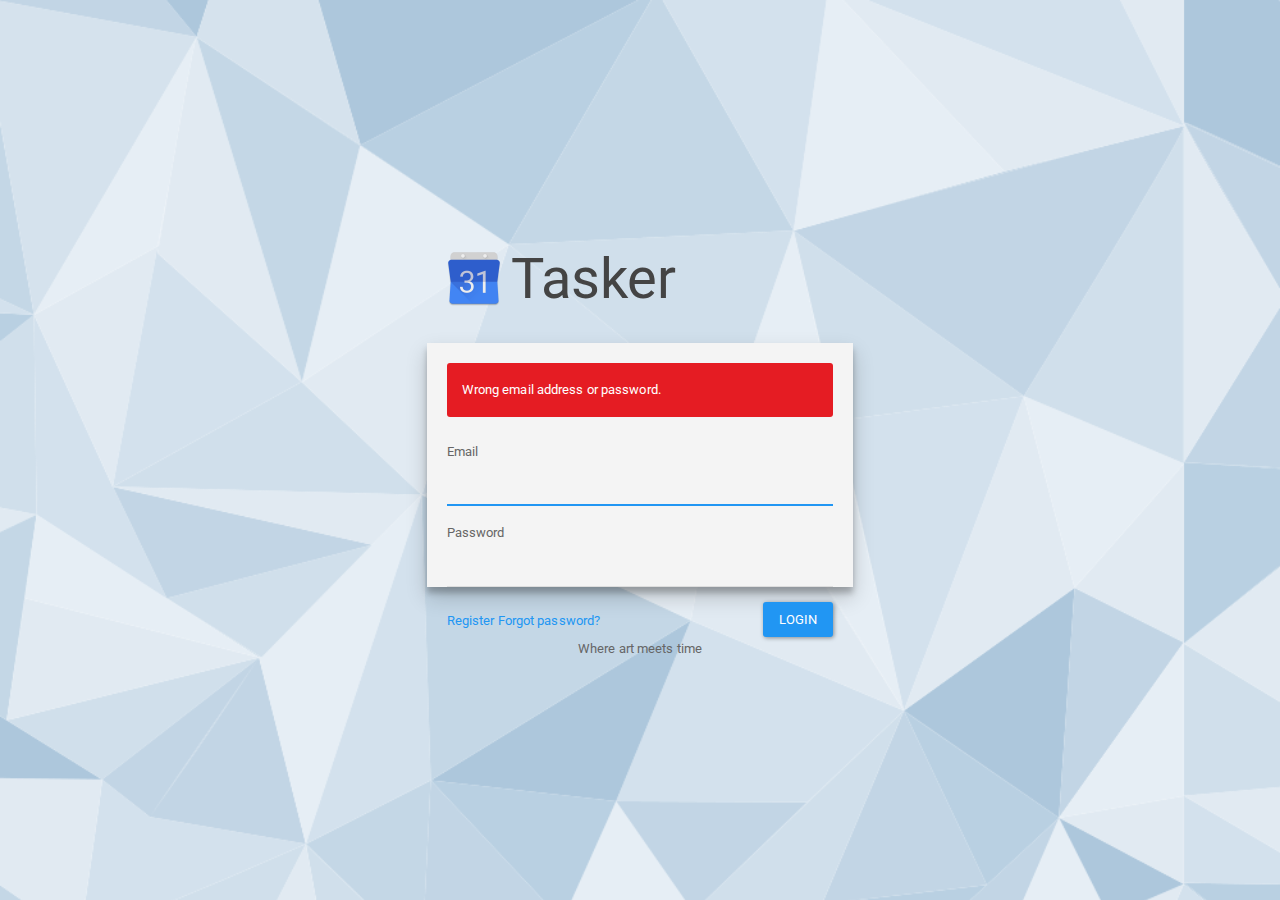
<file: design/login.html>
<!DOCTYPE html>
<html>

<head>
    <meta charset="utf-8">
    <meta name="viewport" content="width=device-width, initial-scale=1.0">
    <title>Tasker</title>
    <link rel="stylesheet" href="assets/bootstrap/css/bootstrap.min.css">
    <link rel="stylesheet" href="assets/css/styles.css">
    <link rel="stylesheet" href="assets/css/untitled.css">
</head>

<body>
    <div class="container-fluid" id="main-container">
        <div class="row" id="login-container">
            <div class="col-lg-4 col-lg-offset-4 col-md-6 col-md-offset-3 col-sm-8 col-sm-offset-2 col-xs-10 col-xs-offset-1" id="login-title-column">
                <div><img src="assets/img/calendar-icon.png" id="tasker-logo">
                    <h1 id="tasker-title">Tasker </h1>
                    <div id="clear-title"></div>
                </div>
            </div>
            <div class="col-lg-4 col-lg-offset-4 col-md-6 col-md-offset-3 col-sm-8 col-sm-offset-2 col-xs-10 col-xs-offset-1" id="login-column">
                <form method="post" target="_self">
                    <div class="alert alert-danger" role="alert"><span>Wrong email address or password.</span></div>
                    <div class="form-group">
                        <label class="control-label">Email </label>
                        <input class="form-control" type="email" name="email" required="" autofocus="">
                    </div>
                    <div class="form-group">
                        <label class="control-label">Password </label>
                        <input class="form-control" type="password" name="password" required="">
                    </div>
                    <div class="form-group"><span id="login-options"><a href="#">Register </a> <a href="#">Forgot password?</a></span>
                        <button class="btn btn-primary pull-right" type="submit" id="login-button">Login </button>
                    </div>
                </form>
            </div>
            <div class="col-lg-4 col-lg-offset-4 col-md-6 col-md-offset-3 col-sm-8 col-sm-offset-2 col-xs-10 col-xs-offset-1" id="login-message-column">
                <p class="text-center">Where art meets time</p>
            </div>
        </div>
    </div>
    <script src="assets/js/jquery.min.js"></script>
    <script src="assets/bootstrap/js/bootstrap.min.js"></script>
</body>

</html>
</file>
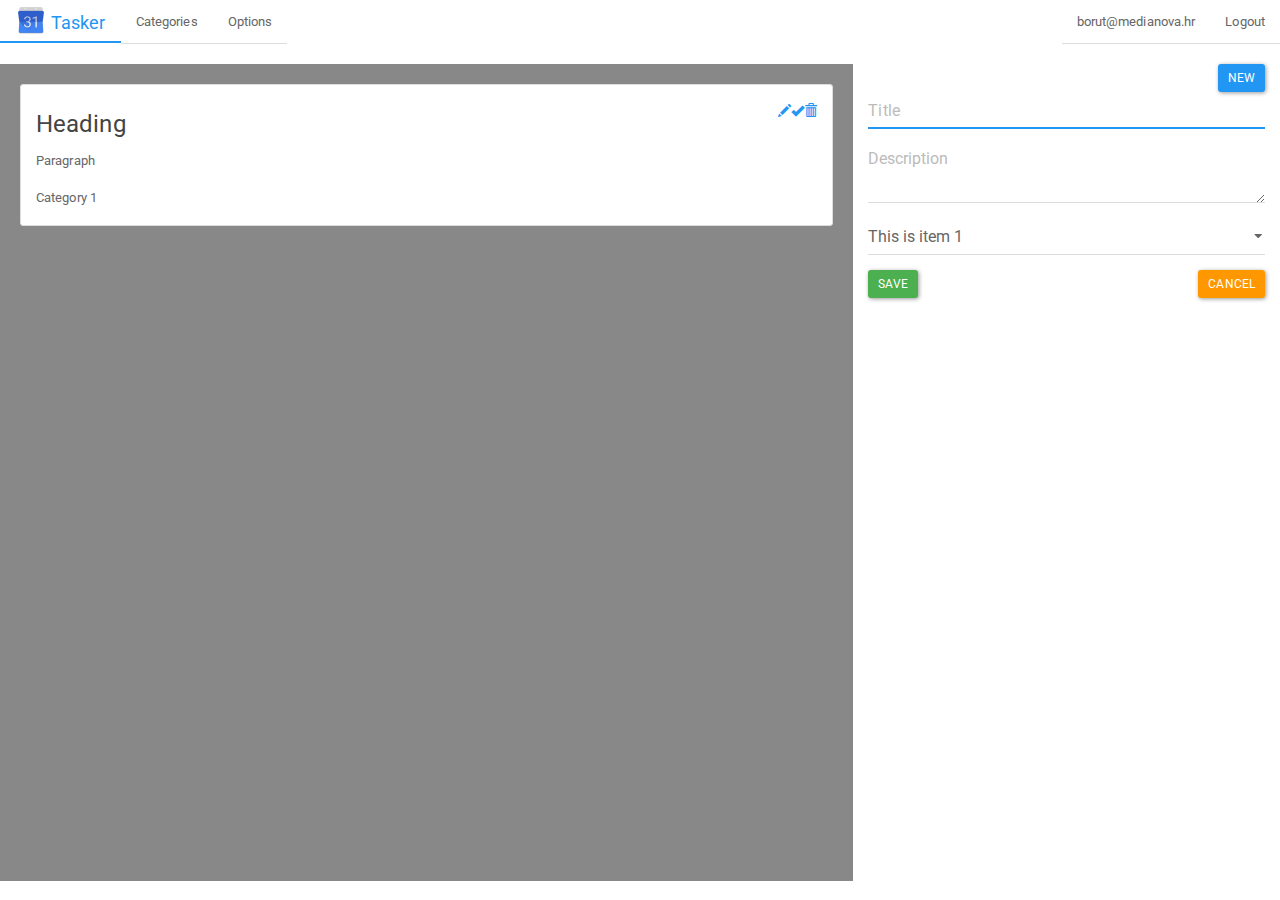
<file: design/main.html>
<!DOCTYPE html>
<html>

<head>
    <meta charset="utf-8">
    <meta name="viewport" content="width=device-width, initial-scale=1.0">
    <title>Tasker</title>
    <link rel="stylesheet" href="assets/bootstrap/css/bootstrap.min.css">
    <link rel="stylesheet" href="assets/css/styles.css">
    <link rel="stylesheet" href="assets/css/untitled.css">
</head>

<body>
    <ul class="nav nav-tabs" id="main-menu">
        <li><a href="#" id="app-title"><span><img src="assets/img/calendar-icon.png" width="32" id="app-logo"></span><span id="app-title-text">Tasker </span> </a></li>
        <li><a href="#">Categories </a></li>
        <li><a href="#">Options </a></li>
        <li id="main-menu-logout" class="pull-right"><a href="#">Logout </a></li>
        <li id="main-menu-user" class="pull-right"><a href="#">borut@medianova.hr </a></li>
    </ul>
    <div class="container-fluid" id="app-main-container">
        <div class="row" id="app-main-row">
            <div class="col-lg-8 col-md-8 col-sm-8 col-xs-8" id="app-calendar">
                <ul class="list-group">
                    <li class="list-group-item"><span class="pull-right"> <a href="#"><span class="glyphicon glyphicon-pencil"></span></a><a href="#"><span class="glyphicon glyphicon-ok"></span></a><a href="#"><span class="glyphicon glyphicon-trash"></span></a></span>
                        <h4>Heading</h4>
                        <p>Paragraph</p><span>Category 1</span></li>
                </ul>
            </div>
            <div class="col-lg-4 col-md-4 col-sm-4 col-xs-4" id="app-tasks">
                <form>
                    <button class="btn btn-primary btn-sm pull-right" type="button">New </button>
                    <div class="form-group">
                        <input class="form-control" type="text" placeholder="Title" autofocus="">
                    </div>
                    <div class="form-group">
                        <textarea class="form-control" placeholder="Description"></textarea>
                    </div>
                    <div class="form-group">
                        <select class="form-control">
                            <option value="12" selected="">This is item 1</option>
                            <option value="13">This is item 2</option>
                            <option value="14">This is item 3</option>
                        </select>
                    </div>
                    <button class="btn btn-warning btn-sm pull-right" type="button">Cancel </button>
                    <button class="btn btn-success btn-sm" type="button">Save </button>
                </form>
            </div>
        </div>
    </div>
    <script src="assets/js/jquery.min.js"></script>
    <script src="assets/bootstrap/js/bootstrap.min.js"></script>
</body>

</html>
</file>
<file: design/assets/css/styles.css>
html{
  width:100%;
  height:100%;
  padding:0;
}

body{
  width:100%;
  height:100%;
  padding:0;
}

div#main-container.container-fluid{
  padding:0;
  height:100%;
  background-image:url(../../assets/img/tasker_bg_2.png);
  background-size:cover;
}

div#login-container.row{
  padding:0;
  height:100%;
  margin:0;
  display:flex;
  flex-direction:column;
  flex-wrap:nowrap;
  justify-content:center;
}

div#login-column.col-lg-4.col-md-8.col-sm-10.col-xs-12{
  height:320px;
  border:1px solid #eee;
  box-shadow:0 6px 20px 0 rgba(0, 0, 0, 0.19);
  background:#fff;
}

span#login-error-message.form-control-feedback.glyphicon.glyphicon-ban-circle{
  left:0;
}

button#login-button.btn.btn-primary{
}

p#login-error-message.bg-danger{
  padding:7px 10px 6px 10px;
  display:inline-block;
}

, BoxShadowHelper(@level: 1){
  background:#fff;
  padding:20px;
  padding-bottom:0;
}

div#login-column{
  padding:20px 20px 0 20px;
  background:#f4f4f4;
  -webkit-transition:all 250ms;
  -moz-transition:all 250ms;
  transition:all 250ms;
  box-shadow:0 10px 20px rgba(0,0,0,0.19), 0 6px 6px rgba(0,0,0,0.23);
  height:244px;
}

div#login-title-column{
  vertical-align:middle;
  padding-bottom:20px;
}

img#tasker-logo{
  width:64px;
  display:inline-block;
  float:left;
  margin:20px 5px 0 0;
}

h1#tasker-title{
  display:inline-block;
  float:left;
}

div#clear-title{
  clear:both;
}

div#login-message-column{
  padding-top:50px;
}

span#login-options{
  margin-top:7px;
  display:inline-block;
}

ul#main-menu{
  margin-bottom:20px;
}

div#app-main-container{
  height:calc(100% - 83px);
}

div#app-main-row{
  height:100%;
}

div#app-calendar{
  height:100%;
  background:#888;
  padding:20px;
  overflow-y:auto;
}

div#app-tasks{
  height:100%;
}

img#app-logo{
  display:inline-block;
  float:left;
  margin:-6px 4px 0 0;
}

a#app-title{
  font-size:1.4em;
  height:43px;
}

span#app-title-text{
  display:inline-block;
  margin-top:-4px;
  float:right;
  clear:right;
}

h1#weekly-title{
  font-size:1.5em;
  text-align:center;
  margin:0;
}

span#weekly-move-left{
  padding-top:3px;
}

div#weekly-move-right{
  padding-top:0px;
}
</file>
<file: design/assets/css/untitled.css>
.BoxShadowHelper(@level: 1) & when (@level = 1) box-shadow: 0 1px 3px rgba(0, 0, 0, 0.12), 0 1px 2px rgba(0, 0, 0, 0.24); & when (@level = 2) box-shadow: 0 3px 6px rgba(0, 0, 0, 0.16), 0 3px 6px rgba(0, 0, 0, 0.23); & when (@level = 3) box-shadow: 0 10px 20px rgba(0, 0, 0, 0.19), 0 6px 6px rgba(0, 0, 0, 0.23); & when (@level = 4) box-shadow: 0 14px 28px rgba(0, 0, 0, 0.25), 0 10px 10px rgba(0, 0, 0, 0.22); & when (@level = 5) box-shadow: 0 19px 38px rgba(0, 0, 0, 0.30), 0 15px 12px rgba(0, 0, 0, 0.22);{
}
</file>
